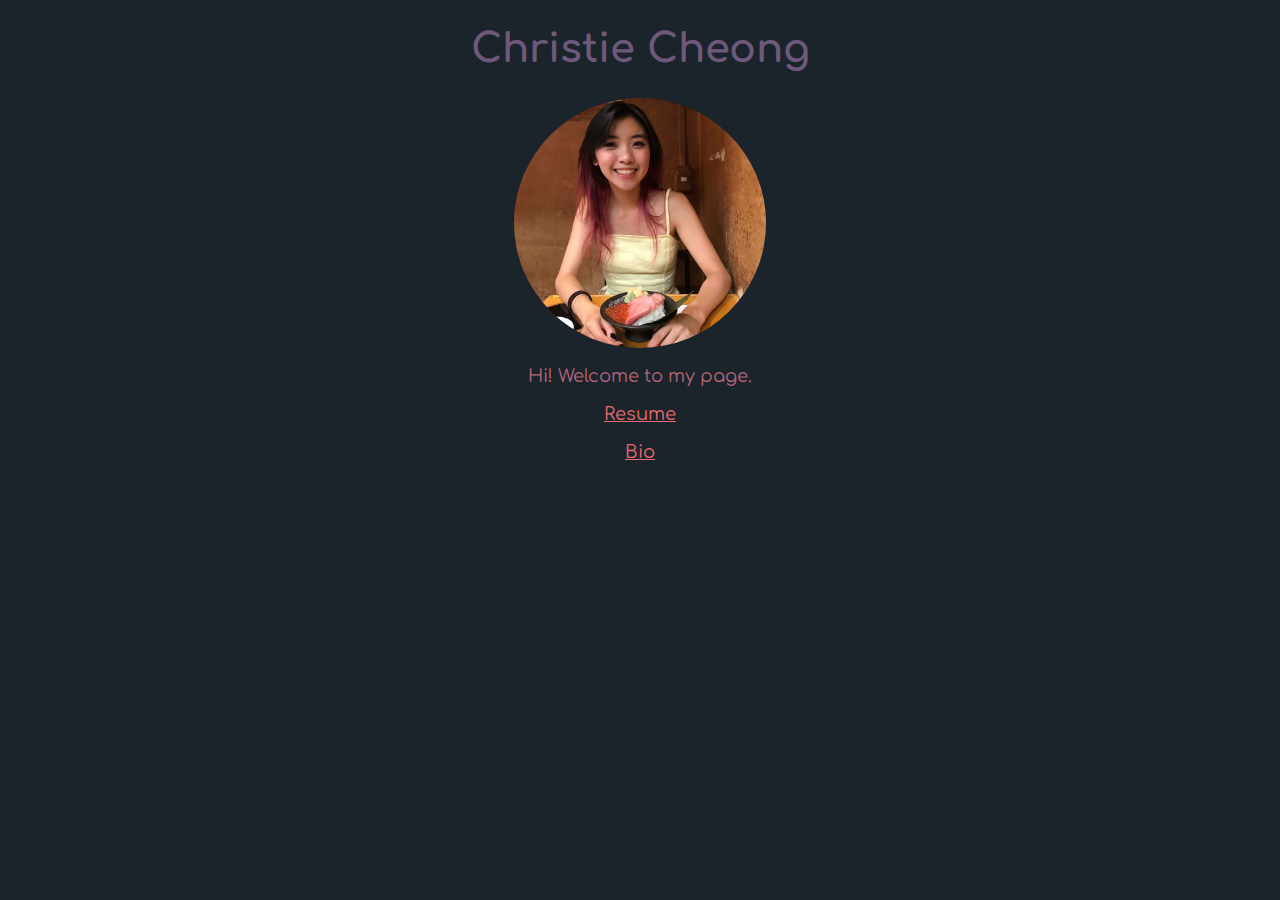
<file: index.html>
<!DOCTYPE html> 
<html lang="en">
<head>
    <link rel="stylesheet" href="main.css">
    <link rel="stylesheet" href="https://fonts.googleapis.com/css?family=Comfortaa">
    <title> Christie's Portfolio </title>
</head>
<body>
	<h1> Christie Cheong </h1>
    <img src="profilepic.jpg" alt="profilepic" class="image">
    <p> Hi! Welcome to my page. </p>
	<p> <a href="resume.html"> Resume </a>
	<p> <a href="bio.html"> Bio </a> </p>
</body>
</html>
</file>
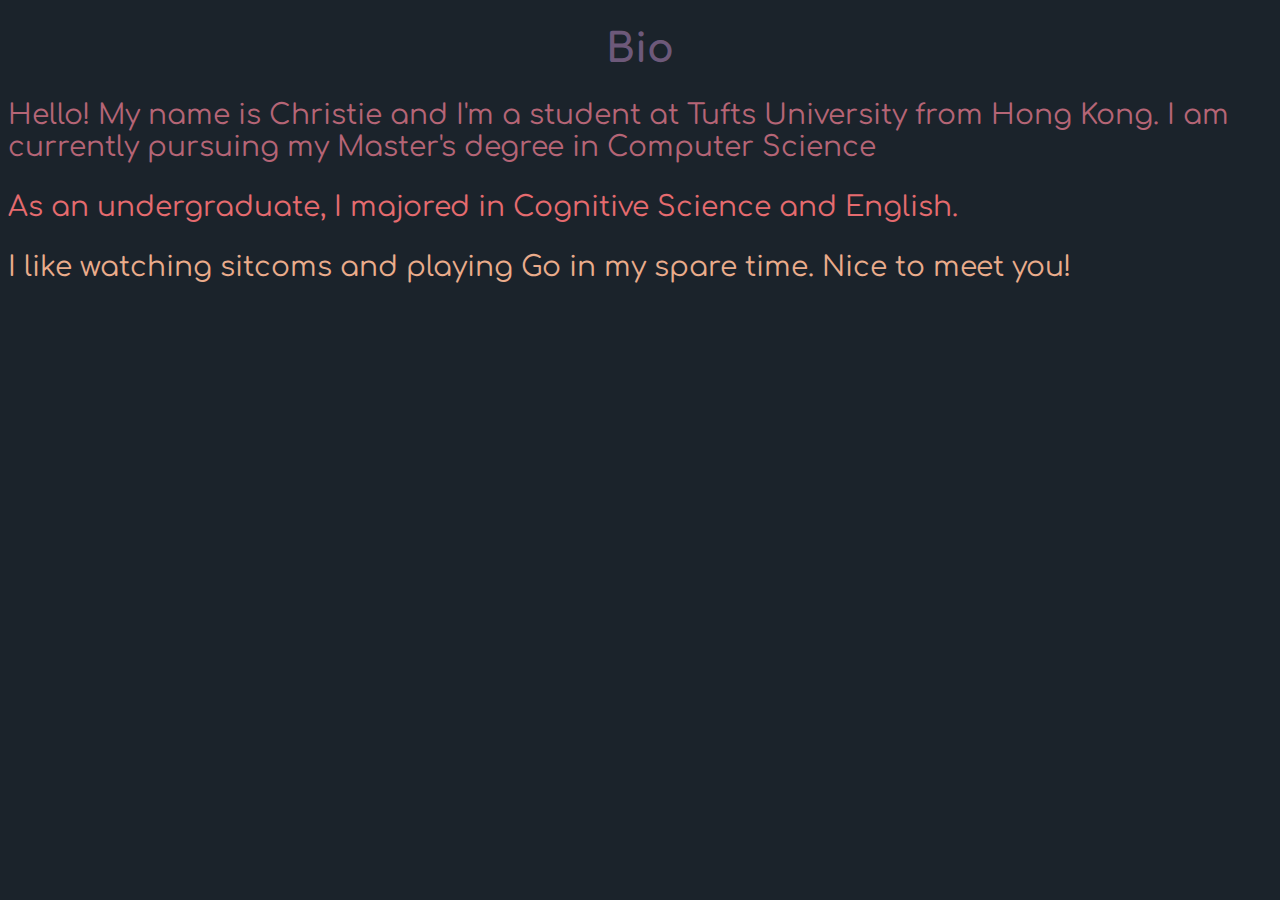
<file: bio.html>
<!DOCTYPE html> 
<html lang="en">
<head>
    <link rel="stylesheet" href="bio.css">
    <link rel="stylesheet" href="https://fonts.googleapis.com/css?family=Comfortaa">
    <title> Bio </title>
</head>
<body>
	<h1> Bio </h1>
    <p class="first"> Hello! My name is Christie and I'm a student at Tufts
        University from Hong Kong. I am currently pursuing my Master's degree in Computer Science</p>
    <p class="second"> As an undergraduate, I majored in Cognitive Science and 
    English. </p>
    <p class="third"> I like watching sitcoms and playing Go in my spare time.
    Nice to meet you! </p>
</body>
</html>
</file>
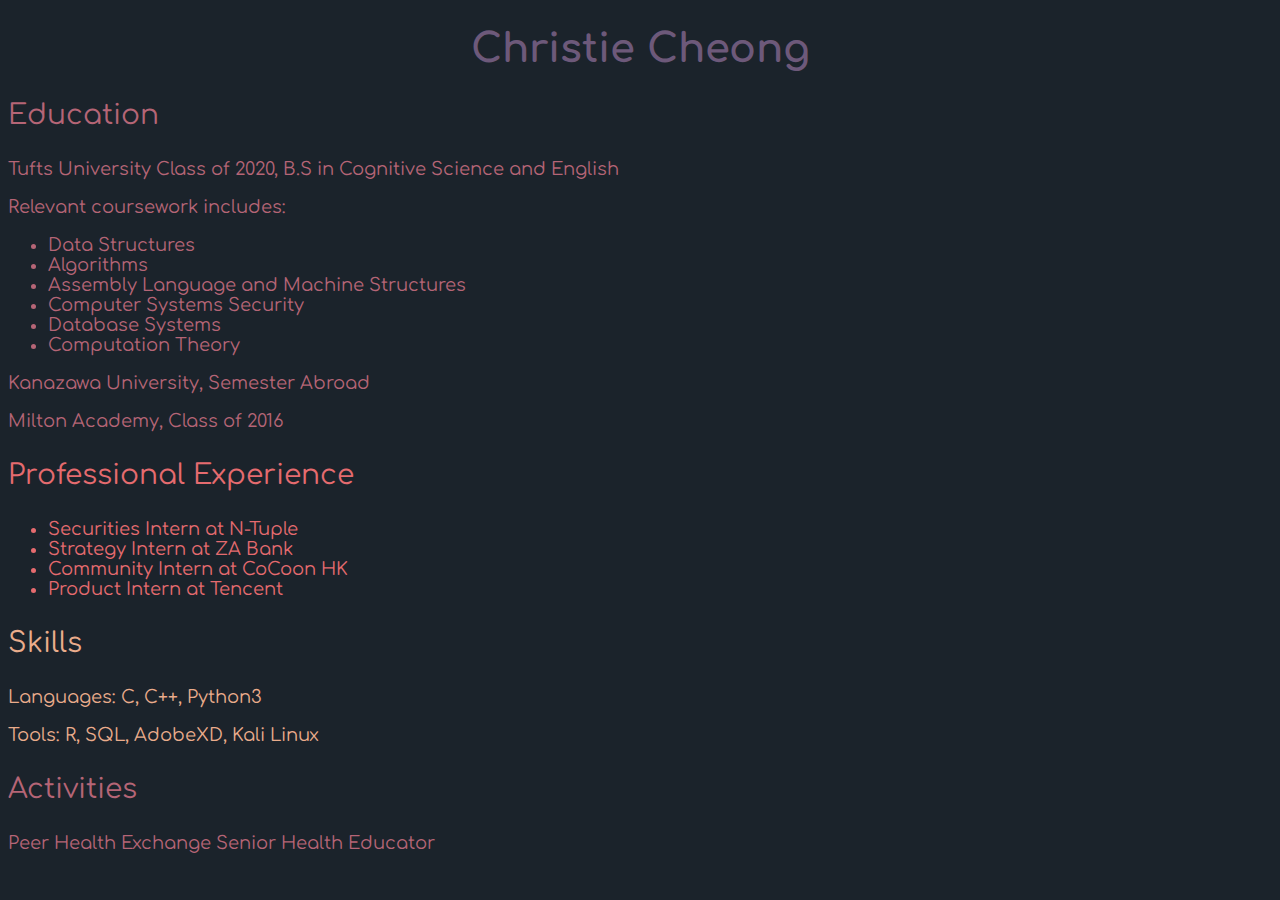
<file: resume.html>
<!DOCTYPE html> 
<html lang="en">
<head>
    <link rel="stylesheet" href="bio.css">
    <link rel="stylesheet" href="https://fonts.googleapis.com/css?family=Comfortaa">
    
    <title> Resume </title>
</head>
<body>
    <h1> Christie Cheong </h1>
    <p class="first"> Education </p>
    <p class="subtext"> Tufts University Class of 2020, B.S in Cognitive Science and English </p>
    <p class="subtext"> Relevant coursework includes: </p> 
    <ul class="list1"> 
        <li> Data Structures </li>
        <li> Algorithms </li>
        <li> Assembly Language and Machine Structures </li>
        <li> Computer Systems Security </li>
        <li> Database Systems </li>
        <li> Computation Theory </li>
    </ul>
    <p class="subtext"> Kanazawa University, Semester Abroad </p>
    <p class="subtext"> Milton Academy, Class of 2016 </p>
    <p class="second"> Professional Experience </p>
    <ul class="list2"> 
        <li> Securities Intern at N-Tuple </li>
        <li> Strategy Intern at ZA Bank </li>
        <li> Community Intern at CoCoon HK </li>
        <li> Product Intern at Tencent </li>
    </ul>
    <p class="third"> Skills </p>
    <p class="subtext3"> Languages: C, C++, Python3 </p>
    <p class="subtext3"> Tools: R, SQL, AdobeXD, Kali Linux </p>
    <p class="first"> Activities </p>
    <p class="subtext"> Peer Health Exchange Senior Health Educator </p>
</body>
</html>
</file>
<file: main.css>
body {
    background-color: #1B232B;
}
h1 {
    text-align: center;
    font-family: 'Comfortaa', sans-serif;
    font-size: 40px;
    color: #6D597A;
}

p {
    text-align: center;
    font-family: 'Comfortaa', sans-serif;
    font-size: 18px;
    color: #B56576;
}

a:link {
    color: #E56B6F;
}

a:visited {
    color: #E56B6F;
}

/* mouse over link */
a:hover {
    color: #EAAC8B;
}
.image {
    display: block;
    border-radius: 50%;
    margin-left: auto;
    margin-right: auto;
    width: 20%;
}
</file>
<file: bio.css>
body {
    background-color: #1B232B;
}

h1 {
    text-align: center;
    font-family: 'Comfortaa', sans-serif;
    font-size: 40px;
    color: #6D597A;
}

ul.list1 {
    font-family: 'Comfortaa', sans-serif;
    color: #B56576;
}

ul.list2 {
    font-family: 'Comfortaa', sans-serif;
    color: #E56B6F;
}

.list1 li {
    font-size: 18px;
}

.list2 li {
    font-size:18px;
}

p.first {
    font-family: 'Comfortaa', sans-serif;
    font-size: 28px;
    color: #B56576;
}

p.second {
    font-family: 'Comfortaa', sans-serif;
    font-size: 28px;
    color: #E56B6F;
}

p.third {
    font-family: 'Comfortaa', sans-serif;
    font-size: 28px;
    color: #EAAC8B;
}

p.subtext {
    font-family: 'Comfortaa', sans-serif;
    font-size: 18px;
    color: #B56576;
}

p.subtext2 {
    font-family: 'Comfortaa', sans-serif;
    font-size: 18px;
    color: #E56B6F;
}

p.subtext3 {
    font-family: 'Comfortaa', sans-serif;
    font-size: 18px;
    color: #EAAC8B;
}
</file>
